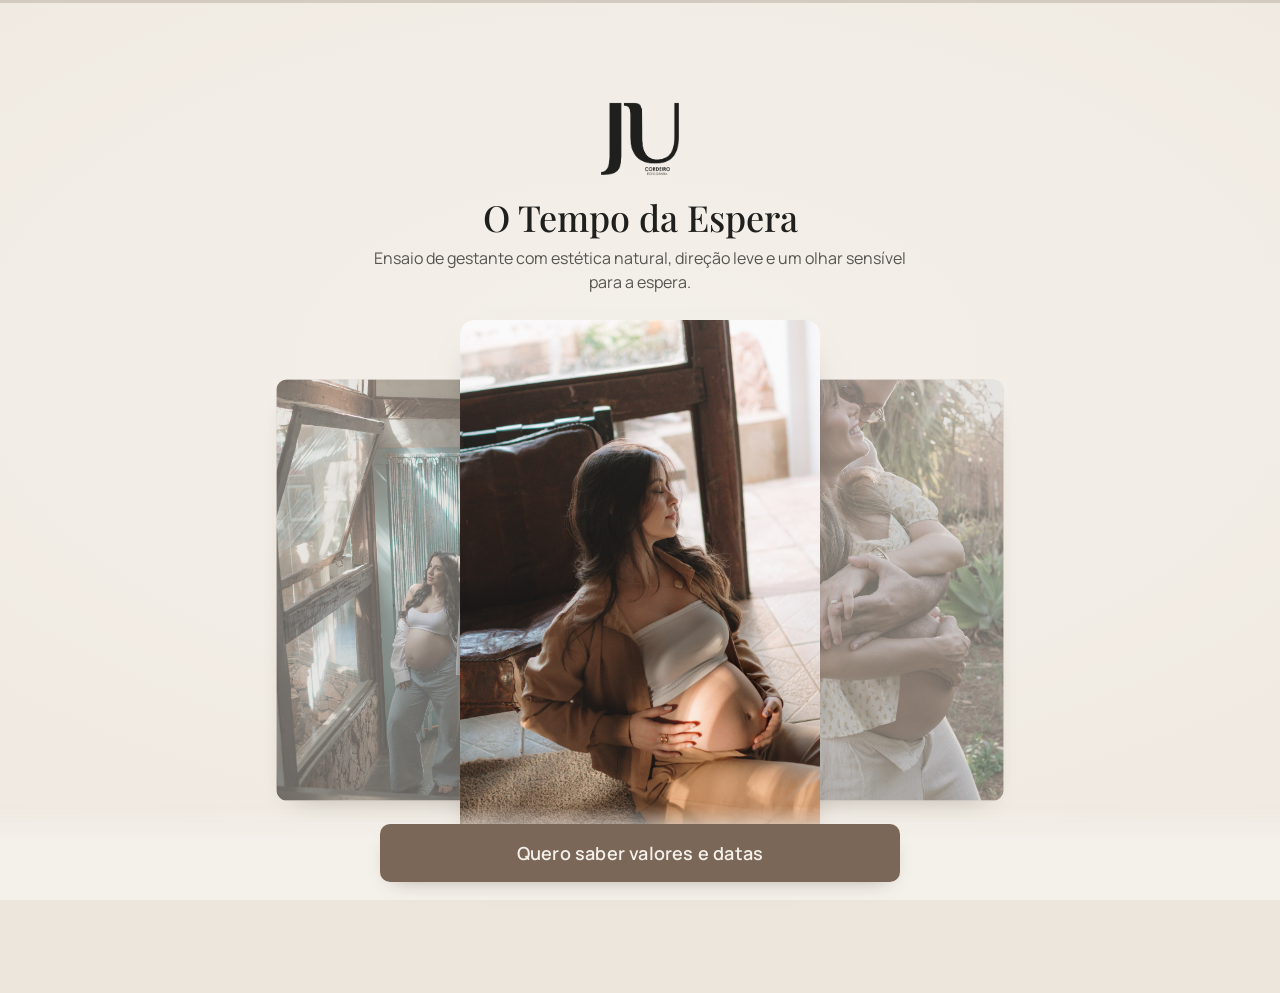
<file: index.html>
<!doctype html>
<html lang="pt-BR">
<head>
  <meta charset="utf-8">
  <meta name="viewport" content="width=device-width, initial-scale=1, viewport-fit=cover">
  <meta name="theme-color" content="#3D3331">
  <title>Início</title>
  <link rel="preconnect" href="https://fonts.googleapis.com">
  <link rel="preconnect" href="https://fonts.gstatic.com" crossorigin>
  <link rel="stylesheet" href="assets/style.css?v=202610291730">
</head>
<body class="home-page">
  <header class="hero" id="hero">
    <div class="hero-content">
      <div class="brand brand-hero" data-brand></div>
      <p class="hero-selo" id="h-selo"></p>
      <h1 class="hero-title" id="h-titulo" data-fit></h1>
      <p class="hero-text" id="h-chamada"></p>
      <a class="btn btn-primary hero-cta" id="h-cta" hidden></a>
      <a class="hero-link" id="h-wa" target="_blank" rel="noopener" data-wa="home-hero" hidden></a>
    </div>
  </header>

  <main class="home">
    <section class="about" id="about" hidden>
      <h2 class="about-title" id="a-titulo"></h2>
      <p class="about-text" id="a-texto"></p>
      <div id="a-galeria"></div>
    </section>
    <p class="sub" id="h-sub"></p>
    <nav class="paths" id="paths" aria-label="Escolha um caminho"></nav>
    <p class="home-foot" id="h-foot"></p>
  </main>

<p class="load-fail" id="load-fail" hidden>Não foi possível carregar os arquivos da pasta <b>assets/</b>. Confira se ela foi enviada junto com as páginas (assets/config.js, common.js, form.js e style.css) e abra a página em um navegador normal.</p>
  <script>setTimeout(function(){ if(!window.LP||!window.APP_CONFIG){ var e=document.getElementById('load-fail'); e.hidden=false; e.style.cssText='font:16px/1.5 system-ui,sans-serif;max-width:480px;margin:40px auto;padding:16px;border:1px solid #d33;border-radius:10px;color:#222;background:#fff'; } }, 1500);</script>
  <script src="assets/config.js?v=202610291730"></script>
  <script>
    // Página inicial desligada (home.ativa = false): abre direto o formulário, mantendo as UTMs
    (function () {
      var C = window.APP_CONFIG || {}, H = C.home || {};
      var id = (C.ensaiosAtivos || [])[0], f = id && (C.formularios || {})[id];
      if (H.ativa === false && f) { document.documentElement.style.visibility = 'hidden'; location.replace(f.pagina + location.search); }
    })();
  </script>
  <script src="assets/common.js?v=202610291730"></script>
  <script>
    (function () {
      var LP = window.LP, C = LP.config, H = C.home, el = LP.el;
      LP.boot();
      document.title = C.negocio.nome || H.selo || 'Início';

      function set(id, txt) { var n = document.getElementById(id); if (txt) n.textContent = txt; else n.hidden = true; }
      var qs = location.search; // mantém as UTMs do anúncio ao ir para o formulário
      var ativos = (C.ensaiosAtivos || []).filter(function (id) {
        if (!C.formularios[id]) console.warn('[Home] ensaio "' + id + '" não existe em formularios');
        return !!C.formularios[id];
      });
      var wa = LP.waLink(C.negocio.whatsapp, H.mensagemWhatsapp);

      /* ----- Abertura (hero) ----- */
      var hero = document.getElementById('hero');
      var fotosHero = (H.fotosHero || []).filter(Boolean).slice(0, 2);
      fotosHero.forEach(function (src, i) {
        var img = el('img', { class: 'hero-photo ' + (i === 0 ? 'hero-left' : 'hero-right'), src: src, alt: '', fetchpriority: i === 0 ? 'high' : null });
        img.addEventListener('error', function () { img.remove(); if (!hero.querySelector('.hero-photo')) hero.classList.remove('has-photo'); });
        hero.insertBefore(img, hero.firstChild);
      });
      if (fotosHero.length) {
        hero.classList.add('has-photo');
        // no celular a marca fica no topo, sobre a foto
        var top = el('div', { class: 'brand brand-hero brand-top', 'data-brand': true });
        hero.appendChild(top); LP.renderBrand(hero);
      }
      if (fotosHero.length === 1) hero.classList.add('one-photo');

      set('h-selo', H.selo);
      set('h-titulo', H.titulo);
      set('h-chamada', H.chamada || C.negocio.descricao);
      if (ativos.length) {
        var cta = document.getElementById('h-cta');
        cta.href = C.formularios[ativos[0]].pagina + qs;
        cta.hidden = false;
        cta.appendChild(document.createTextNode(H.botao || 'Quero meu ensaio'));
        cta.appendChild(el('span', { class: 'arrow', 'aria-hidden': 'true', text: '→' }));
      }
      if (wa && H.linkWhatsapp) {
        var hw = document.getElementById('h-wa');
        hw.href = wa; hw.textContent = H.linkWhatsapp; hw.hidden = false;
      }

      LP.fitText();

      /* ----- Apresentação: trecho + quadro de fotos ----- */
      var A = C.apresentacao || {};
      var g = LP.gallery(6);
      if (A.texto || g) {
        document.getElementById('about').hidden = false;
        set('a-titulo', A.titulo);
        set('a-texto', A.texto);
        if (g) document.getElementById('a-galeria').appendChild(g);
      }

      /* ----- Caminhos (cartões abaixo da abertura) ----- */
      if (H.mostrarOpcoes === false) { ativos = []; wa = ''; }
      set('h-sub', ativos.length || wa ? H.subtitulo : '');
      set('h-foot', C.negocio.nome ? '© ' + new Date().getFullYear() + ' ' + C.negocio.nome : '');
      var box = document.getElementById('paths');
      function card(o) {
        box.appendChild(el('a', {
          class: 'path' + (o.wa ? ' path-wa' : ''), href: o.href,
          target: o.wa ? '_blank' : null, rel: o.wa ? 'noopener' : null, 'data-wa': o.wa ? 'home' : null
        }, [
          o.etiqueta ? el('span', { class: 'path-tag', text: o.etiqueta }) : null,
          el('span', { class: 'path-title', text: o.titulo }),
          o.texto ? el('span', { class: 'path-text', text: o.texto }) : null,
          el('span', { class: 'path-go', 'aria-hidden': 'true', text: o.wa ? '↗' : '→' }),
          o.tempo ? el('span', { class: 'path-time', text: '⏱ ' + o.tempo }) : null
        ]));
      }
      ativos.forEach(function (id) {
        var f = C.formularios[id];
        card({ href: f.pagina + qs, etiqueta: f.card.etiqueta, titulo: f.card.titulo, texto: f.card.texto, tempo: f.card.tempo });
      });
      if (wa) card({ wa: true, href: wa, etiqueta: H.cardWhatsapp.etiqueta, titulo: H.cardWhatsapp.titulo, texto: H.cardWhatsapp.texto });
    })();
  </script>
</body>
</html>
</file>
<file: assets/style.css>
/* =====================================================================
   VISUAL — as cores e fontes vêm de config.js → tema.
   Os valores abaixo são só o padrão, caso o tema fique vazio.
   ===================================================================== */
:root {
  --bg-1: #8C8280;      /* fundo: centro */
  --bg-2: #3D3331;      /* fundo: bordas */
  --ink: #FFFFFF;       /* texto */
  --accent: #E2C3A8;    /* destaque: opção marcada, progresso, detalhes */
  --btn-1: #5B4034;     /* botão: início do degradê */
  --btn-2: #A88068;     /* botão: fim do degradê */
  --btn-ink: #FFFFFF;   /* texto do botão */
  --error: #FFB4A8;
  --display: "Playfair Display", Georgia, serif;
  --sans: "Manrope", system-ui, -apple-system, "Segoe UI", sans-serif;

  /* derivadas — não precisa mexer */
  --muted: color-mix(in srgb, var(--ink) 74%, transparent);
  --faint: color-mix(in srgb, var(--ink) 50%, transparent);
  --surface: color-mix(in srgb, var(--ink) 8%, transparent);
  --surface-2: color-mix(in srgb, var(--ink) 14%, transparent);
  --line: color-mix(in srgb, var(--ink) 26%, transparent);
  --accent-soft: color-mix(in srgb, var(--accent) 22%, transparent);
  --on-accent: var(--bg-2);
  --radius: 12px;
}

*, *::before, *::after { box-sizing: border-box; }
html { -webkit-text-size-adjust: 100%; background: var(--bg-2); }
body {
  margin: 0; min-height: 100dvh; color: var(--ink);
  font: 400 17px/1.5 var(--sans); -webkit-font-smoothing: antialiased;
  -webkit-tap-highlight-color: transparent;
}
body::before {
  content: ""; position: fixed; inset: 0; z-index: -1; pointer-events: none;
  background: radial-gradient(120% 90% at 50% 40%, var(--bg-1) 0%, color-mix(in srgb, var(--bg-1) 50%, var(--bg-2)) 55%, var(--bg-2) 100%);
}
button, input, textarea { font: inherit; color: inherit; }
a { color: inherit; }
:focus-visible { outline: 2px solid var(--accent); outline-offset: 3px; }

/* títulos em maiúsculas (tema.titulosMaiusculos) */
.caps .hero-title, .caps .hero-text, .caps .w-title, .caps .about-title { text-transform: uppercase; }

/* ---------- marca ---------- */
.brand { display: inline-flex; align-items: center; gap: 10px; font-weight: 600; font-size: 13px; letter-spacing: 3px; text-transform: uppercase; }
.brand[hidden] { display: none; }
.brand-logo { height: 44px; width: auto; max-width: 180px; object-fit: contain; }
.brand-mono {
  width: 42px; height: 42px; border-radius: 50%; display: grid; place-items: center; letter-spacing: 1px;
  background: transparent; color: var(--ink); border: 1px solid var(--line); font: 500 15px/1 var(--display);
}

/* ---------- botões ---------- */
.btn {
  display: inline-flex; align-items: center; justify-content: center; gap: 10px;
  min-height: 54px; padding: 0 28px; border-radius: 10px; border: 0; cursor: pointer;
  font-weight: 600; font-size: 17px; letter-spacing: .2px; text-decoration: none;
  transition: transform .15s, filter .2s, background .2s, opacity .2s;
}
.btn:active { transform: scale(.97); }
.btn-primary {
  color: var(--btn-ink); background: linear-gradient(100deg, var(--btn-1), var(--btn-2));
  box-shadow: 0 10px 28px -14px rgba(0, 0, 0, .6);
}
.btn-primary:hover { filter: brightness(1.08); }

/* brilho branco passando dentro do botão (tema.brilhoBotao) */
.btn-primary, .btn-wa { position: relative; overflow: hidden; isolation: isolate; }
.shine .btn-primary::after, .shine .btn-wa::after {
  content: ""; position: absolute; top: -10%; left: -70%; width: 50%; height: 120%; z-index: 1; pointer-events: none;
  background: linear-gradient(100deg, transparent 0%, rgba(255, 255, 255, .2) 30%, rgba(255, 255, 255, .75) 50%, rgba(255, 255, 255, .2) 70%, transparent 100%);
  transform: skewX(-20deg); animation: brilho 3.2s ease-in-out infinite;
}
@keyframes brilho { 0% { left: -70%; } 45%, 100% { left: 135%; } }
@media (prefers-reduced-motion: reduce) { .shine .btn-primary::after, .shine .btn-wa::after { animation: none; display: none; } }
.btn-ghost { background: transparent; color: var(--muted); padding: 0 12px; }
.btn-ghost:hover { color: var(--ink); }
.btn-lg { min-height: 58px; padding: 0 32px; font-size: 18px; }
.btn .arrow { transition: transform .2s; }
.btn:hover .arrow { transform: translateX(3px); }
.btn-wa { background: #1FA855; color: #fff; box-shadow: 0 10px 28px -14px rgba(0, 0, 0, .6); }
.btn-wa:hover { background: #178D46; }

/* =====================================================================
   PÁGINA INICIAL
   ===================================================================== */
.home { max-width: 560px; margin: 0 auto; padding: 40px 16px 48px; }
.home .sub { font: 500 20px/1.3 var(--display); margin: 32px 0 14px; }

.paths { display: grid; gap: 12px; }
.path {
  display: grid; grid-template-columns: 1fr auto; gap: 4px 16px; align-items: center;
  padding: 20px; border-radius: var(--radius); background: var(--surface); border: 1px solid var(--line);
  text-decoration: none; transition: border-color .2s, transform .15s, background .2s;
}
.path:hover { border-color: var(--accent); background: var(--surface-2); }
.path:active { transform: scale(.985); }
.path-tag { grid-column: 1; font-size: 11px; font-weight: 700; text-transform: uppercase; letter-spacing: 1.6px; color: var(--accent); }
.path-title { grid-column: 1; font: 500 20px/1.25 var(--display); }
.path-text { grid-column: 1; color: var(--muted); font-size: 15px; margin-top: 2px; }
.path-go {
  grid-column: 2; grid-row: 1 / span 3; width: 44px; height: 44px; border-radius: 50%;
  display: grid; place-items: center; background: var(--accent-soft); color: var(--accent); font-weight: 700;
}
.path-time { grid-column: 1; margin-top: 6px; font-size: 13px; color: var(--faint); font-weight: 600; }
.path-wa .path-go { background: #25D36626; color: #6EE7A0; }
.home-foot { margin-top: 36px; color: var(--faint); font-size: 13px; text-align: center; }

/* ---------- abertura (hero) ---------- */
.hero {
  position: relative; overflow: hidden; isolation: isolate; text-align: center;
  min-height: 92svh; display: flex; align-items: center; justify-content: center;
}
.hero-content { position: relative; z-index: 2; width: 100%; max-width: 640px; padding: 48px 20px 56px; }
.hero-photo { position: absolute; z-index: 1; object-fit: cover; pointer-events: none; }
.brand-hero:not([hidden]) { display: flex; flex-direction: column; justify-content: center; margin: 0 auto 22px; gap: 10px; width: fit-content; }
.brand-hero .brand-logo { height: 64px; max-width: 220px; }
.brand-hero .brand-mono { width: 52px; height: 52px; font-size: 18px; }
.brand-hero .brand-name { font-weight: 500; letter-spacing: 4px; opacity: .9; }
.hero-selo { margin: 0 0 14px; font-size: 12px; font-weight: 700; letter-spacing: 3px; text-transform: uppercase; color: var(--accent); }
.hero-title, .w-title { overflow-wrap: normal; word-break: normal; hyphens: manual; }
.hero-title {
  font: 500 clamp(32px, 9vw, 64px)/1.08 var(--display); letter-spacing: .5px;
  margin: 0 0 18px; text-wrap: balance; text-shadow: 0 2px 24px rgba(0, 0, 0, .18);
}
.hero-text {
  font: 400 clamp(16px, 4.2vw, 21px)/1.45 var(--display); letter-spacing: .6px;
  margin: 0 auto 30px; max-width: 30ch; opacity: .95; text-wrap: balance;
}
.hero-cta { min-height: 58px; padding: 0 32px; }
.hero-link { display: block; width: fit-content; margin: 18px auto 0; font-size: 15px; color: var(--muted); text-underline-offset: 4px; }
.hero-link:hover { color: var(--ink); }

/* celular: a 1ª foto ocupa o topo e se dissolve no fundo */
.hero.has-photo { align-items: flex-end; }
.hero.has-photo .hero-content { padding-top: 30svh; padding-bottom: 32px; }
.hero.has-photo .hero-content .brand-hero { display: none; }
.hero.has-photo .hero-title { font-size: clamp(28px, 7.6vw, 64px); margin-bottom: 12px; }
.hero.has-photo .hero-text { font-size: clamp(15px, 3.8vw, 21px); margin-bottom: 22px; }
.brand-top { position: absolute; z-index: 2; top: 18px; left: 0; right: 0; text-shadow: 0 1px 12px rgba(0, 0, 0, .35); }
.brand-top .brand-logo { height: 48px; }
.brand-top .brand-mono { width: 42px; height: 42px; font-size: 15px; }
.hero-left {
  inset: 0 0 auto 0; width: 100%; height: 60svh; object-position: center 20%;
  -webkit-mask-image: linear-gradient(to bottom, #000 55%, transparent 100%); mask-image: linear-gradient(to bottom, #000 55%, transparent 100%);
}
.hero.has-photo .hero-content::before {
  content: ""; position: absolute; inset: -40px 0 0; z-index: -1;
  background: linear-gradient(to bottom, transparent, color-mix(in srgb, var(--bg-2) 60%, transparent) 25%, color-mix(in srgb, var(--bg-2) 60%, transparent) 70%, transparent);
}
.hero-right { display: none; }

/* computador: fotos nas laterais, texto no centro */
@media (min-width: 900px) {
  .hero, .hero.has-photo { min-height: 100svh; align-items: center; }
  .hero.has-photo .hero-content { padding-top: 48px; padding-bottom: 56px; }
  .hero.has-photo .hero-content .brand-hero { display: flex; }
  .brand-top { display: none !important; }
  .hero.has-photo .hero-content::before { display: none; }
  .hero-left, .hero-right { display: block; top: 0; bottom: 0; height: 100%; width: 34%; object-position: center top; }
  .hero-left { left: 0; right: auto; -webkit-mask-image: linear-gradient(to right, #000 55%, transparent); mask-image: linear-gradient(to right, #000 55%, transparent); }
  .hero-right { right: 0; -webkit-mask-image: linear-gradient(to left, #000 55%, transparent); mask-image: linear-gradient(to left, #000 55%, transparent); }
  .hero.one-photo .hero-left { width: 42%; }
  .hero.one-photo .hero-content { margin-left: 34%; }
}

/* logo em imagem: tamanhos por lugar */
.brand-hero .brand-logo { height: 96px; max-width: 240px; }
.brand-top .brand-logo { height: 76px; max-width: 200px; }
.step-welcome .brand-logo { height: 84px; max-width: 220px; }

/* ---------- apresentação e quadro de fotos ---------- */
.about { margin: 0 0 8px; }
.about-title { font: 500 22px/1.3 var(--display); letter-spacing: .6px; margin: 0 0 10px; }
.about-text { color: var(--muted); margin: 0 0 18px; }
.gallery { display: grid; gap: 6px; grid-template-columns: repeat(3, 1fr); }
.gallery.n1 { grid-template-columns: 1fr; }
.gallery.n2, .gallery.n4 { grid-template-columns: repeat(2, 1fr); }
.gallery.n5 .g-item:first-child { grid-row: span 2; }
.g-item {
  display: block; padding: 0; border: 0; border-radius: 8px; overflow: hidden; cursor: zoom-in;
  aspect-ratio: 3 / 4; background: var(--surface);
}
.gallery.n1 .g-item { aspect-ratio: 4 / 5; }
.gallery.n5 .g-item:first-child { aspect-ratio: auto; }
.g-item img { width: 100%; height: 100%; object-fit: cover; display: block; transition: transform .4s; }
.g-item:hover img { transform: scale(1.04); }
.gallery-strip { margin: 0 auto 26px; max-width: 360px; width: 100%; }

.lightbox {
  position: fixed; inset: 0; z-index: 50; background: rgba(12, 11, 10, .94);
  display: grid; place-items: center; padding: 56px 12px; animation: fade .2s ease;
}
.lightbox img { max-width: 100%; max-height: 100%; object-fit: contain; border-radius: 6px; }
.lb-close, .lb-nav {
  position: absolute; border: 0; background: rgba(255, 255, 255, .12); color: #fff; cursor: pointer;
  width: 44px; height: 44px; border-radius: 50%; font-size: 28px; line-height: 1; display: grid; place-items: center;
}
.lb-close { top: 10px; right: 10px; }
.lb-nav { top: 50%; transform: translateY(-50%); }
.lb-prev { left: 8px; } .lb-next { right: 8px; }
@keyframes fade { from { opacity: 0; } }

/* =====================================================================
   FORMULÁRIO
   ===================================================================== */
.form-page { display: flex; flex-direction: column; min-height: 100dvh; overflow-x: hidden; }

.progress { position: fixed; inset: 0 0 auto 0; height: 3px; background: var(--surface-2); z-index: 10; }
.progress-bar { height: 100%; width: 0; background: var(--accent); transition: width .5s cubic-bezier(.2, .8, .2, 1); }

.topbar {
  position: fixed; top: 3px; left: 0; right: 0; z-index: 9; height: 52px;
  display: flex; align-items: center; justify-content: space-between; padding: 0 8px 0 4px;
  background: color-mix(in srgb, var(--bg-2) 30%, transparent);
  -webkit-backdrop-filter: blur(10px); backdrop-filter: blur(10px); transition: opacity .3s;
}
.topbar.is-hidden { opacity: 0; pointer-events: none; }
.back {
  width: 44px; height: 44px; border: 0; background: none; border-radius: 50%; cursor: pointer;
  font-size: 22px; color: var(--muted); display: grid; place-items: center;
}
.back:hover { color: var(--ink); background: var(--surface); }
.progress-text { font-size: 12px; font-weight: 700; letter-spacing: 1px; color: var(--muted); padding-right: 8px; font-variant-numeric: tabular-nums; }

#stage { flex: 1; display: flex; position: relative; }
.step {
  width: 100%; max-width: 600px; margin: 0 auto; padding: 88px 20px 40px;
  display: flex; flex-direction: column; justify-content: center; min-height: 100dvh;
  transition: opacity .32s ease, transform .42s cubic-bezier(.2, .8, .2, 1);
}
.step.enter { opacity: 0; transform: translateY(28px); }
.step.enter-back { opacity: 0; transform: translateY(-28px); }
.step.leave { opacity: 0; transform: translateY(-28px); transition-duration: .22s; }
.step.leave-back { opacity: 0; transform: translateY(28px); transition-duration: .22s; }
@media (prefers-reduced-motion: reduce) { .step, .progress-bar { transition: none !important; } }

.q-num { margin: 0 0 10px; font-size: 12px; font-weight: 700; letter-spacing: 2px; text-transform: uppercase; color: var(--accent); }
.q-title { font: 500 clamp(25px, 6.6vw, 36px)/1.22 var(--display); margin: 0 0 8px; text-wrap: balance; }
.q-help { color: var(--muted); margin: 0 0 4px; font-size: 16px; }
.q-body { margin-top: 24px; }

.field {
  width: 100%; border: 0; border-bottom: 1.5px solid var(--line); background: transparent; color: var(--ink);
  padding: 10px 2px; font-size: 22px; border-radius: 0; outline: none; transition: border-color .2s;
  caret-color: var(--accent);
}
.field:focus { border-color: var(--accent); }
.field::placeholder { color: var(--faint); }
textarea.field { resize: none; line-height: 1.4; min-height: 96px; font-size: 19px; }

.options { display: grid; gap: 10px; }
.option {
  display: flex; align-items: center; gap: 14px; width: 100%; min-height: 58px; padding: 12px 16px;
  text-align: left; background: var(--surface); border: 1px solid var(--line); border-radius: var(--radius);
  cursor: pointer; font-size: 17px; font-weight: 500; transition: border-color .15s, background .15s, transform .12s;
}
.option:hover { border-color: color-mix(in srgb, var(--accent) 60%, var(--line)); background: var(--surface-2); }
.option:active { transform: scale(.985); }
.option .key {
  flex: none; width: 28px; height: 28px; border-radius: 7px; display: grid; place-items: center;
  font-size: 12px; font-weight: 700; border: 1px solid var(--line); color: var(--muted);
}
.option .label { flex: 1; }
.option .check { flex: none; width: 22px; height: 22px; border-radius: 50%; border: 1px solid var(--line); position: relative; }
.option[role="checkbox"] .check { border-radius: 6px; }
.option.is-on { border-color: var(--accent); background: var(--accent-soft); }
.option.is-on .key { background: var(--accent); border-color: var(--accent); color: var(--on-accent); }
.option.is-on .check { background: var(--accent); border-color: var(--accent); }
.option.is-on .check::after {
  content: ""; position: absolute; left: 7px; top: 3px; width: 5px; height: 10px;
  border: solid var(--on-accent); border-width: 0 2px 2px 0; transform: rotate(45deg);
}
.option.pulse { animation: pulse .34s ease; }
@keyframes pulse { 40% { transform: scale(.98); } }

.actions { display: flex; align-items: center; flex-wrap: wrap; gap: 10px 14px; margin-top: 28px; }
.hint { font-size: 13px; color: var(--faint); }
.error { min-height: 22px; margin: 12px 0 0; color: var(--error); font-size: 15px; font-weight: 600; }
.shake { animation: shake .35s ease; }
@keyframes shake { 20%, 60% { transform: translateX(-6px); } 40%, 80% { transform: translateX(6px); } }

/* boas-vindas e final: centralizados, como a abertura */
.step-welcome, .step-final { text-align: center; align-items: center; }
.step-welcome .brand:not([hidden]) { display: flex; flex-direction: column; gap: 10px; margin-bottom: 26px; }
.step-welcome .actions, .step-final .actions { justify-content: center; }
.w-title { font: 500 clamp(28px, 7.8vw, 48px)/1.12 var(--display); letter-spacing: .5px; margin: 0 0 16px; text-wrap: balance; }
.w-text { color: var(--muted); margin: 0 auto; max-width: 42ch; }
.w-time { margin: 14px 0 0; font-size: 13px; letter-spacing: .5px; color: var(--faint); }
/* nome já na abertura (boasVindas.nomeNaAbertura) */
.w-ask-box { width: 100%; max-width: 420px; margin: 26px auto 0; }
.w-ask { margin: 0 0 4px; font: 500 clamp(19px, 5vw, 23px)/1.3 var(--display); color: var(--ink); }
.w-field { text-align: center; font-size: 20px; }
.w-ask-box .error { min-height: 0; margin-top: 8px; }
.w-ask-box .actions { margin-top: 18px; }
.step-final .w-text { margin-bottom: 28px; }
.step-final .btn-ghost { margin-top: 10px; }
.done-mark {
  width: 76px; height: 76px; border-radius: 50%; margin-bottom: 24px; position: relative;
  border: 1px solid var(--accent); background: var(--accent-soft); animation: pop .5s cubic-bezier(.2, 1.4, .4, 1);
}
.done-mark::after {
  content: ""; position: absolute; left: 29px; top: 17px; width: 14px; height: 28px;
  border: solid var(--accent); border-width: 0 3px 3px 0; transform: rotate(45deg);
}
@keyframes pop { from { transform: scale(.4); opacity: 0; } }

/* ---------- vitrine (carrossel no meio do formulário) ---------- */
.step-galeria { text-align: center; align-items: center; }
.step-galeria .q-title { margin-bottom: 6px; }
.coverflow {
  position: relative; margin: 22px auto 0; touch-action: pan-y; user-select: none;
  width: min(100%, 480px, calc(58svh * 1.29)); aspect-ratio: 1.29;
}
.cf-slide {
  position: absolute; top: 0; left: 50%; width: 62%; aspect-ratio: 4 / 5; cursor: pointer;
  border-radius: 14px; overflow: hidden; background: var(--surface);
  transform: translateX(-50%) scale(1); opacity: 1; z-index: 3;
  box-shadow: 0 22px 44px -22px rgba(0, 0, 0, .75);
  transition: transform .7s cubic-bezier(.22, .8, .24, 1), opacity .7s ease, filter .7s ease;
}
.cf-slide img { width: 100%; height: 100%; object-fit: cover; display: block; pointer-events: none; -webkit-user-drag: none; }
.cf-slide.is-left  { transform: translateX(-112%) scale(.78); opacity: .75; filter: brightness(.55) saturate(.85); z-index: 2; }
.cf-slide.is-right { transform: translateX(12%) scale(.78);   opacity: .75; filter: brightness(.55) saturate(.85); z-index: 2; }
.cf-slide.is-hidden-left  { transform: translateX(-150%) scale(.6); opacity: 0; z-index: 1; pointer-events: none; }
.cf-slide.is-hidden-right { transform: translateX(50%) scale(.6);   opacity: 0; z-index: 1; pointer-events: none; }
.cf-slide.is-center { cursor: grab; }
@media (prefers-reduced-motion: reduce) { .cf-slide { transition: opacity .3s; } }
.car-dots { display: flex; justify-content: center; gap: 8px; margin-top: 16px; }
.car-dots button {
  width: 7px; height: 7px; padding: 0; border: 0; border-radius: 99px; cursor: pointer;
  background: var(--line); transition: width .3s, background .3s;
}
.car-dots button.on { width: 22px; background: var(--accent); }
.step-galeria .actions { justify-content: center; margin-top: 22px; }


/* ---------- modo vitrine: só carrossel + botão do WhatsApp fixo embaixo ---------- */
.step-so-vitrine { padding-top: 28px; padding-bottom: 110px; justify-content: flex-start; }
.step-so-vitrine .brand { margin: 0 auto 18px; }
.step-so-vitrine .actions {
  position: fixed; left: 0; right: 0; bottom: 0; z-index: 20; margin: 0; justify-content: center;
  padding: 18px 20px calc(18px + env(safe-area-inset-bottom));
  background: linear-gradient(to top, var(--bg-1) 62%, transparent);
}
.step-so-vitrine .actions .btn { width: 100%; max-width: 520px; justify-content: center; }
.step-so-vitrine .btn-pulso { animation: pulso 1.8s ease-in-out infinite; }
.step-so-vitrine .btn-pulso:hover, .step-so-vitrine .btn-pulso:active { animation-play-state: paused; }
@keyframes pulso {
  0%   { transform: scale(1);    box-shadow: 0 10px 28px -14px rgba(60, 45, 35, .55), 0 0 0 0 color-mix(in srgb, var(--btn-1) 55%, transparent); }
  60%  { transform: scale(1.04); box-shadow: 0 10px 28px -14px rgba(60, 45, 35, .55), 0 0 0 16px color-mix(in srgb, var(--btn-1) 0%, transparent); }
  100% { transform: scale(1);    box-shadow: 0 10px 28px -14px rgba(60, 45, 35, .55), 0 0 0 0 color-mix(in srgb, var(--btn-1) 0%, transparent); }
}
@media (prefers-reduced-motion: reduce) { .step-so-vitrine .btn-pulso { animation: none; } }

/* ---------- abertura do formulário com fotos nas laterais (capa) ---------- */
.step.welcome-cover { max-width: none; padding: 0; position: relative; overflow: hidden; justify-content: flex-end; }
.wc-photo { position: absolute; top: 0; z-index: 0; object-fit: cover; object-position: center top; pointer-events: none; }
.wc-content { position: relative; z-index: 1; width: 100%; max-width: 600px; margin: 0 auto; padding: 0 20px 36px; display: flex; flex-direction: column; align-items: center; }
/* celular: as duas fotos no alto, cada uma de um lado, dissolvendo no centro e embaixo */
.wc-left, .wc-right {
  width: 51%; height: 62svh; object-position: center top;
  -webkit-mask-image: var(--wc-mask-x), linear-gradient(to bottom, #000 55%, transparent 100%);
  mask-image: var(--wc-mask-x), linear-gradient(to bottom, #000 55%, transparent 100%);
  -webkit-mask-composite: source-in; mask-composite: intersect;
}
.wc-left { left: 0; --wc-mask-x: linear-gradient(to right, #000 70%, transparent 100%); }
.wc-right { right: 0; --wc-mask-x: linear-gradient(to left, #000 70%, transparent 100%); }
.wc-mirror { transform: scaleX(-1); --wc-mask-x: linear-gradient(to right, #000 70%, transparent 100%); }
.welcome-cover .wc-content { padding-top: 40svh; }
.welcome-cover .wc-content::before {
  content: ""; position: absolute; inset: -60px 0 0; z-index: -1; pointer-events: none;
  background: linear-gradient(to bottom, transparent, color-mix(in srgb, var(--bg-2) 45%, transparent) 30%, color-mix(in srgb, var(--bg-2) 45%, transparent) 75%, transparent);
}
.welcome-cover .brand:not([hidden]) { margin-bottom: 18px; }
.welcome-cover .w-title { text-shadow: 0 2px 24px rgba(0, 0, 0, .25); }
/* computador: fotos de altura inteira nas laterais, texto no centro */
@media (min-width: 900px) {
  .step.welcome-cover { justify-content: center; }
  /* a foto inteira aparece (altura da tela, largura proporcional), presa embaixo nos cantos,
     com degradê para o centro e um leve degradê no topo — como uma capa */
  .wc-left, .wc-right {
    top: auto; bottom: 0; height: 100%; width: auto; max-width: 40%;
    object-fit: cover; object-position: center top;
    -webkit-mask-image: var(--wc-mask-x), linear-gradient(to bottom, transparent 0, #000 14%);
    mask-image: var(--wc-mask-x), linear-gradient(to bottom, transparent 0, #000 14%);
  }
  .wc-left { --wc-mask-x: linear-gradient(to right, #000 62%, transparent 100%); }
  .wc-right { --wc-mask-x: linear-gradient(to left, #000 62%, transparent 100%); }
  .wc-mirror { --wc-mask-x: linear-gradient(to right, #000 62%, transparent 100%); }
  .welcome-cover .wc-content { padding: 48px 20px; }
  .welcome-cover .wc-content::before { display: none; }
}

/* ---------- abertura com UMA foto centralizada no topo (boasVindas.fotoCentral) ---------- */
.wc-center {
  left: 50%; transform: translateX(-50%); width: 100%; max-width: 560px; height: 60svh; object-position: center 25%;
  -webkit-mask-image: linear-gradient(to bottom, #000 50%, transparent 100%), linear-gradient(to right, transparent 0, #000 12%, #000 88%, transparent 100%);
  mask-image: linear-gradient(to bottom, #000 50%, transparent 100%), linear-gradient(to right, transparent 0, #000 12%, #000 88%, transparent 100%);
  -webkit-mask-composite: source-in; mask-composite: intersect;
}
@media (max-width: 559px) {
  .wc-center { -webkit-mask-image: linear-gradient(to bottom, #000 50%, transparent 100%); mask-image: linear-gradient(to bottom, #000 50%, transparent 100%); }
}
.welcome-center .wc-content { padding-top: 44svh; }
/* o véu que ajuda a ler o texto começa só na parte de baixo da foto (antes cobria a foto inteira) */
.welcome-center .wc-content::before { top: calc(44svh - 70px); }
.welcome-cover:not(.welcome-center) .wc-content::before { top: calc(40svh - 70px); }
.tema-claro .welcome-cover .wc-content::before { background: linear-gradient(to bottom, transparent, color-mix(in srgb, var(--bg-1) 55%, transparent) 30%, color-mix(in srgb, var(--bg-1) 55%, transparent) 75%, transparent); }
@media (min-width: 900px) {
  .step.welcome-center { justify-content: flex-end; }
  .wc-center { height: 62vh; width: auto; max-width: 70%; top: 0; bottom: auto; }
  .welcome-center .wc-content { padding: 45vh 20px 32px; }
  .welcome-center .wc-content::before { display: none; }
}

/* ---------- assinatura abaixo do título (boasVindas.assinatura) ---------- */
.w-byline { margin: -6px 0 16px; font: italic 400 17px/1.3 var(--display); color: var(--accent); letter-spacing: .3px; }

/* ---------- tema claro (tema.claro) ---------- */
.tema-claro .w-title, .tema-claro .hero-title, .tema-claro.welcome-cover .w-title, .tema-claro .welcome-cover .w-title { text-shadow: none; }
.tema-claro .btn-primary, .tema-claro .btn-wa { box-shadow: 0 8px 22px -14px rgba(60, 45, 35, .55); }
.tema-claro .car-track, .tema-claro .cf-slide { box-shadow: 0 18px 36px -22px rgba(60, 45, 35, .55); }
.tema-claro .cf-slide.is-left, .tema-claro .cf-slide.is-right { filter: brightness(.9) saturate(.85); opacity: .6; }
.tema-claro .topbar { background: color-mix(in srgb, var(--bg-1) 70%, transparent); }
.tema-claro .done-mark { background: var(--surface); }

@media (min-width: 720px) {
  .step { padding-top: 100px; }
  .home { padding-top: 56px; }
}
</file>
